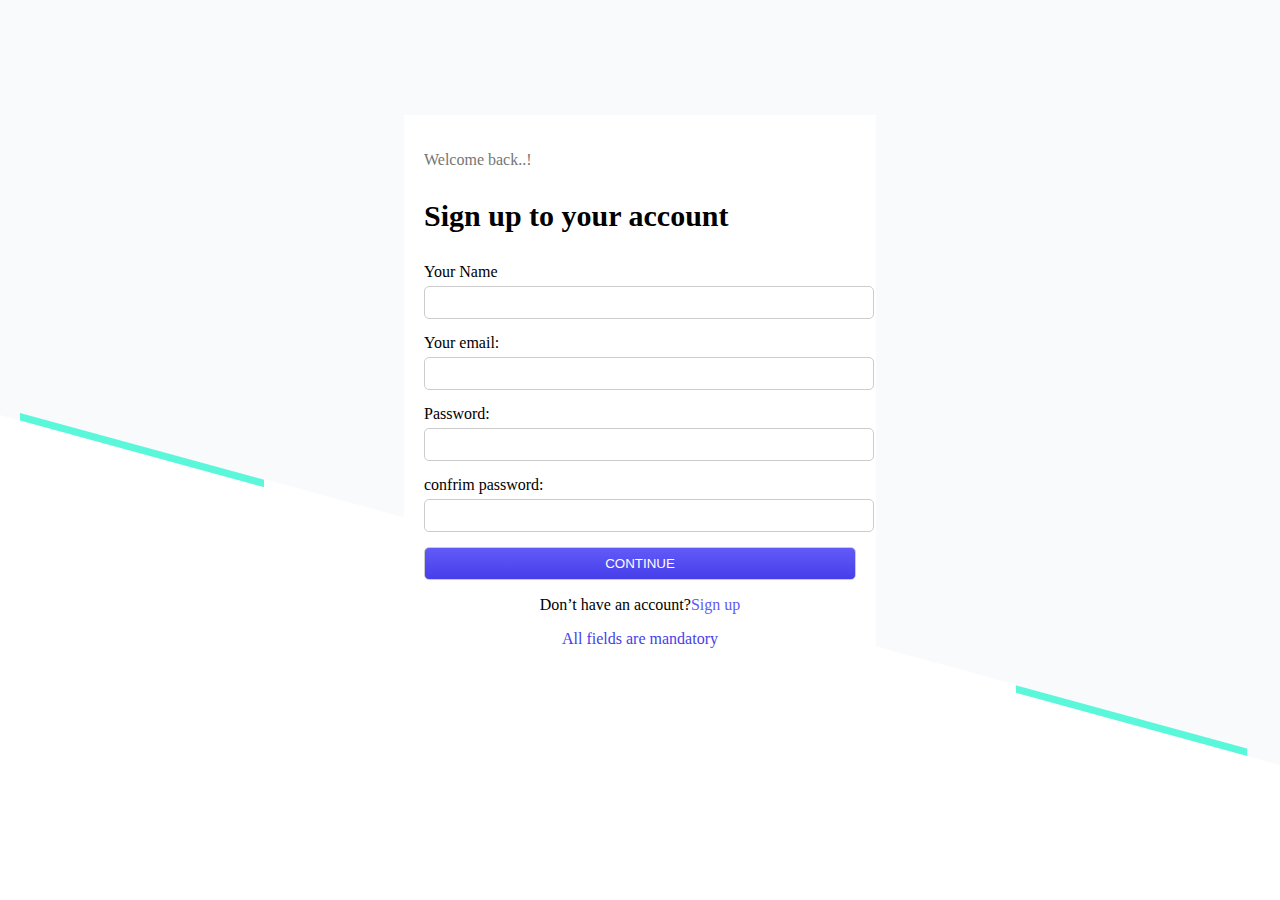
<file: index.html>
<!DOCTYPE html>
<html lang="en">

<head>
    <meta charset="UTF-8">
    <meta name="viewport" content="width=device-width, initial-scale=1.0">
    <title>User Authentication</title>
    <link rel="shortcut icon" href="https://static.vecteezy.com/system/resources/previews/005/544/718/non_2x/profile-icon-design-free-vector.jpg" type="image/x-icon">
    <link rel="stylesheet" href="style.css">
    <style>
        body {
            margin: 0px;
            background-color: #f8fafc;
            padding: 0px;
            background-image: url("bn.png");
            background-size: 100% auto;
            background-repeat: no-repeat;
            background-position: left bottom;
        }

        .back {
            bottom: 0;
            width: 100vw;
            height: 100vh;
            display: flex;
            justify-content: center;
            align-items: center;
        }

        .box {
            width: 40vw;
            display: flex;
            justify-content: center;
            align-items: center;
            height: 90vh;
            background-color: transparent;
        }

        .mainbox {
            margin: 20px;
            padding: 20px;
            width: 40vw;
            height: 70vh;
            background-color: white;
        }

        .sign {
            font-family: Calibri;
            font-size: 30px;
            font-weight: 700;
        }

        .signup {
            display: flex;
            justify-content: center;
            align-items: center;
        }
    </style>
</head>

<body>

    <div class="back">
        <div class="box">
            <div class="mainbox">
                <p style="color: #757575">Welcome back..!</p>
                <p class="sign">Sign up to your account</p>
                <form id="myForm">
                    <div class="form-group">
                        <label for="name">Your Name</label>
                        <input type="text" id="name" name="name">
                    </div>
                    <div class="form-group">
                        <label for="email"> Your email:</label>
                        <input type="email" id="email" name="email">
                    </div>
                    <div class="form-group">
                        <label for="password"> Password:</label>
                        <input type="password" id="password" name="password">
                    </div>
                    <div class="form-group">
                        <label for="confirm"> confrim password:</label>
                        <input type="password" id="confirm" name="confirm">
                    </div>
                    <div class="form-group">
                        <input type="submit" value="CONTINUE">
                    </div>
                </form>
                <p class="signup">Don’t have an account?<span style="color: #625BF7 "> Sign up</span></p>
                <p class="error-message" id="errorMessage">All fields are mandatory</p>
            </div>
        </div>
    </div>
  
    <script src="jscript.js"></script>
</body>

</html>
</file>
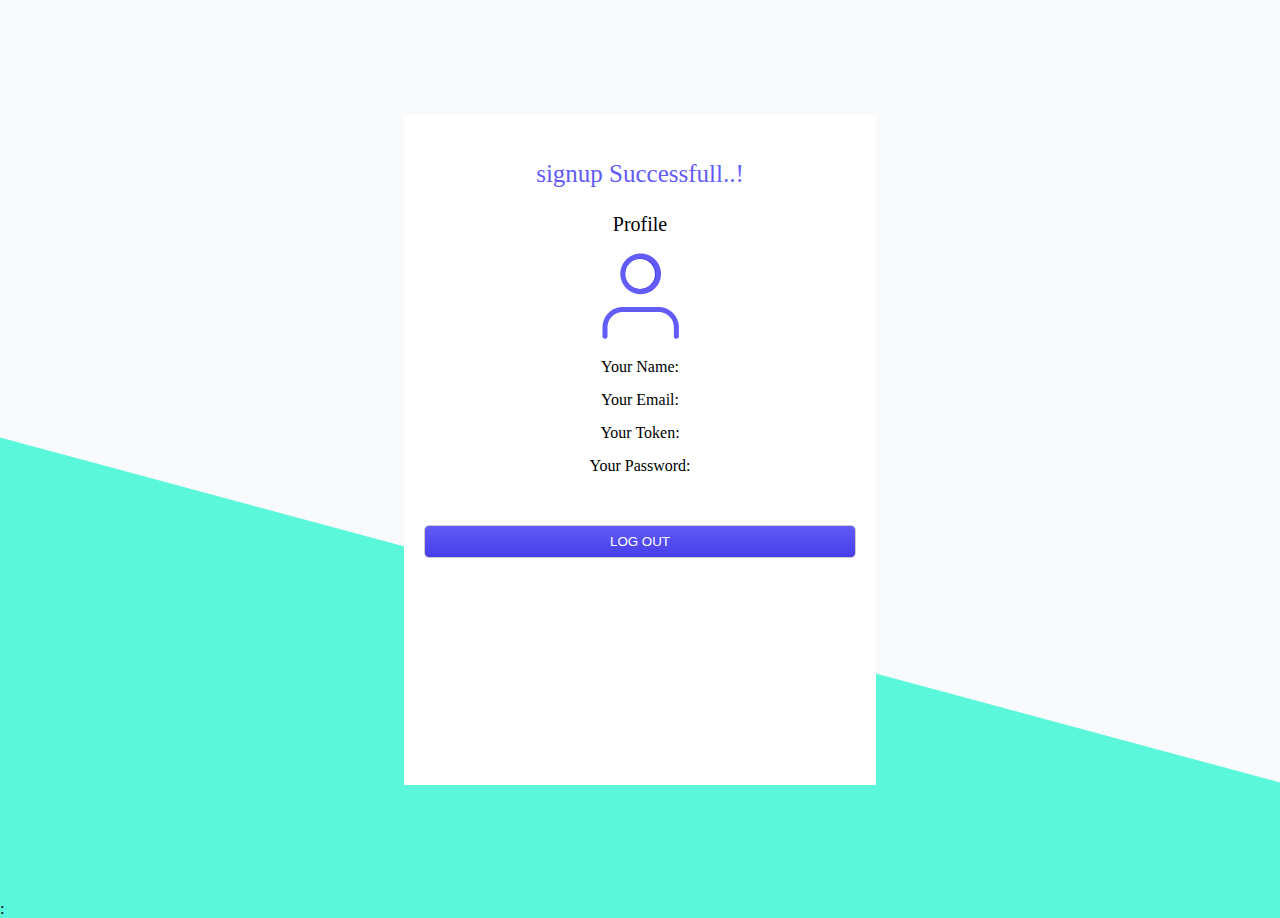
<file: profile.html>
<!DOCTYPE html>
<html lang="en">

<head>
    <meta charset="UTF-8">
    <meta name="viewport" content="width=device-width, initial-scale=1.0">
    <title>Document</title>
    <link rel="stylesheet" href="style.css">
    <style>
        body {
            margin: 0px;
            background-color: #f8fafc;
            padding: 0px;
            background-image: url("nim.png");
            background-size: 100% auto;
            background-repeat: no-repeat;
            background-position: left bottom;
        }

        .back {
            bottom: 0;
            width: 100vw;
            height: 100vh;
            display: flex;
            justify-content: center;
            align-items: center;
        }

        .box {
            width: 40vw;
            display: flex;
            justify-content: center;
            align-items: center;
            height: 90vh;
            background-color: transparent;
        }

        .mainbox {
            margin: 20px;
            padding: 20px;
            width: 40vw;
            height: 70vh;
            background-color: white;
        }
    </style>
</head>

<body>

    <div class="back">
        <div class="box">
            <div class="mainbox">
                <p class="success">
                    signup Successfull..!
                </p>
                <p class="profile">Profile</p>
                <div class="container">

                    <div class="circle"><img src="sun.png">
                    </div>
                </div>
                <div class="container">
                    <div><img src="Vector.png">
                    </div>
                </div>
                <div class="container1">
                    <div>Your Name: <span id="profileName"></span></div>
                </div>
                <div class="container1">
                    <div>Your Email: <span id="profileEmail"></span></div>
                </div>
                <div class="container1">
                    <div>Your Token: <span id="profileToken"></span></div>
                </div>
                <div class="container1">
                    <div>Your Password: <span id="profilePassword"></span></div>
                </div>
                <div class="form-group container ">
                    <input type="submit" class="logout" value="LOG OUT">
                </div>
            </div>

        </div>
    </div>
    </div>
    <script src="profilescript.js"></script>
</body>:

</html>
</file>
<file: style.css>
.form-group {
    margin-bottom: 15px;
  
}

.form-group label {
    display: block;
    margin-bottom: 5px;
}

.form-group input {
    width: 100%;
    padding: 8px;
    border-radius: 5px;
    border: 1px solid #ccc;
}

.form-group input[type="submit"] {

    background: linear-gradient(180deg, #625BF7 0%, #463EEA 100%);
    color: white;
    cursor: pointer;
}

.error-message {
    color: #463EEA;
    margin-top: 10px;
    display: none;
    display:flex;
    justify-content: center;
    align-items: center;
}

.success
{
    color:#625BF7;
    font-size:25px;
    display:flex;
    font-family:Calibri;
    justify-content: center;
    align-items: center;
}


.profile
{
    font-size:20px;
    margin-top:10px;
    display: flex;
    justify-content: center;
    align-items: center;
}


.container {
    display: flex;
    justify-content: center;
    align-items: center;
  
}
.container1{
    display: flex;
    justify-content: center;
    align-items: center;
    margin-top:15px;
  
}

.circle {
    width: 30px;
    height: 30px;
    border-radius: 50%;
    margin-bottom: 15px;;
    border: 3px solid #463EEA;
    display: flex;
    justify-content: center;
    align-items: center;
}


.logout
{
    margin-top:50px;
}
</file>
